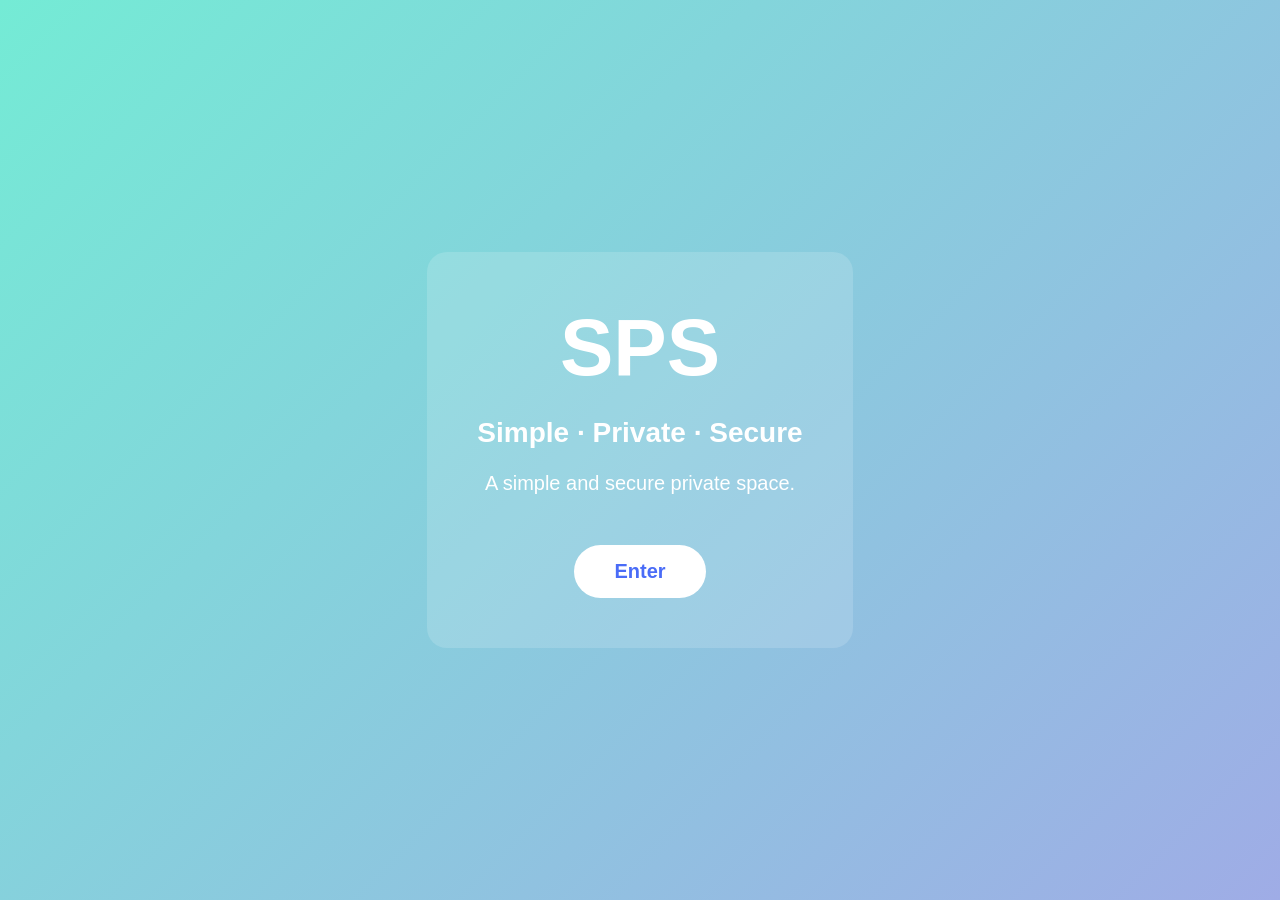
<file: index.html>
<!doctype html>
<html>
  <head>
    <title>SPS - Simple Private Secure</title>
    <link rel="stylesheet" href="style.css" />
  </head>

  <body>
    <div class="container">
      <h1>SPS</h1>

      <h2>Simple · Private · Secure</h2>

      <p>A simple and secure private space.</p>

      <a href="lock.html" class="btn"> Enter </a>
    </div>
  </body>
</html>
</file>
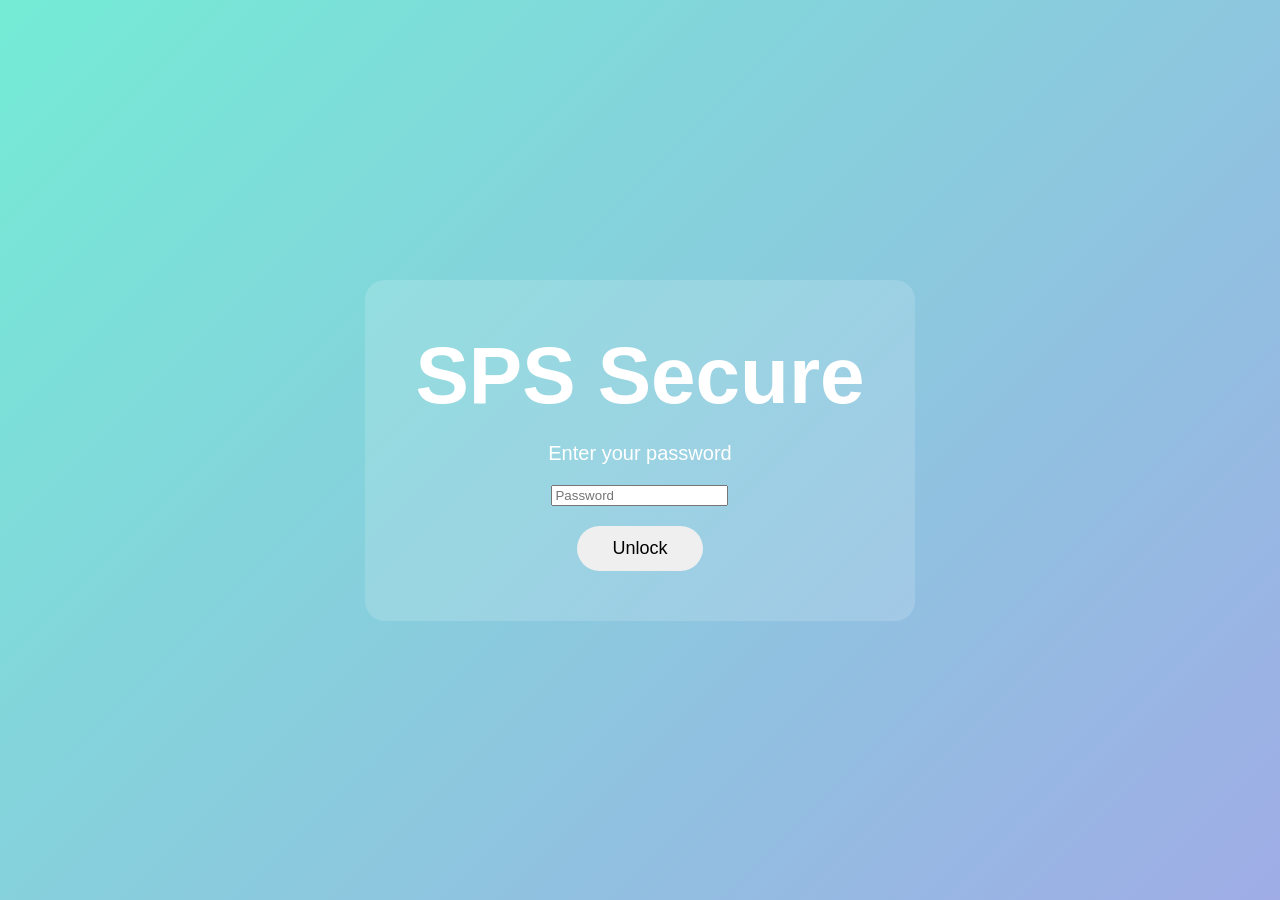
<file: lock.html>
<!doctype html>
<html>
  <head>
    <title>SPS Secure</title>
    <link rel="stylesheet" href="style.css" />
  </head>

  <body>
    <div class="container">
      <h1>SPS Secure</h1>

      <p>Enter your password</p>

      <input type="password" id="password" placeholder="Password" />

      <br />

      <button onclick="unlock()">Unlock</button>
    </div>

    <script src="password.js"></script>
    <script src="app.js"></script>
  </body>
</html>
</file>
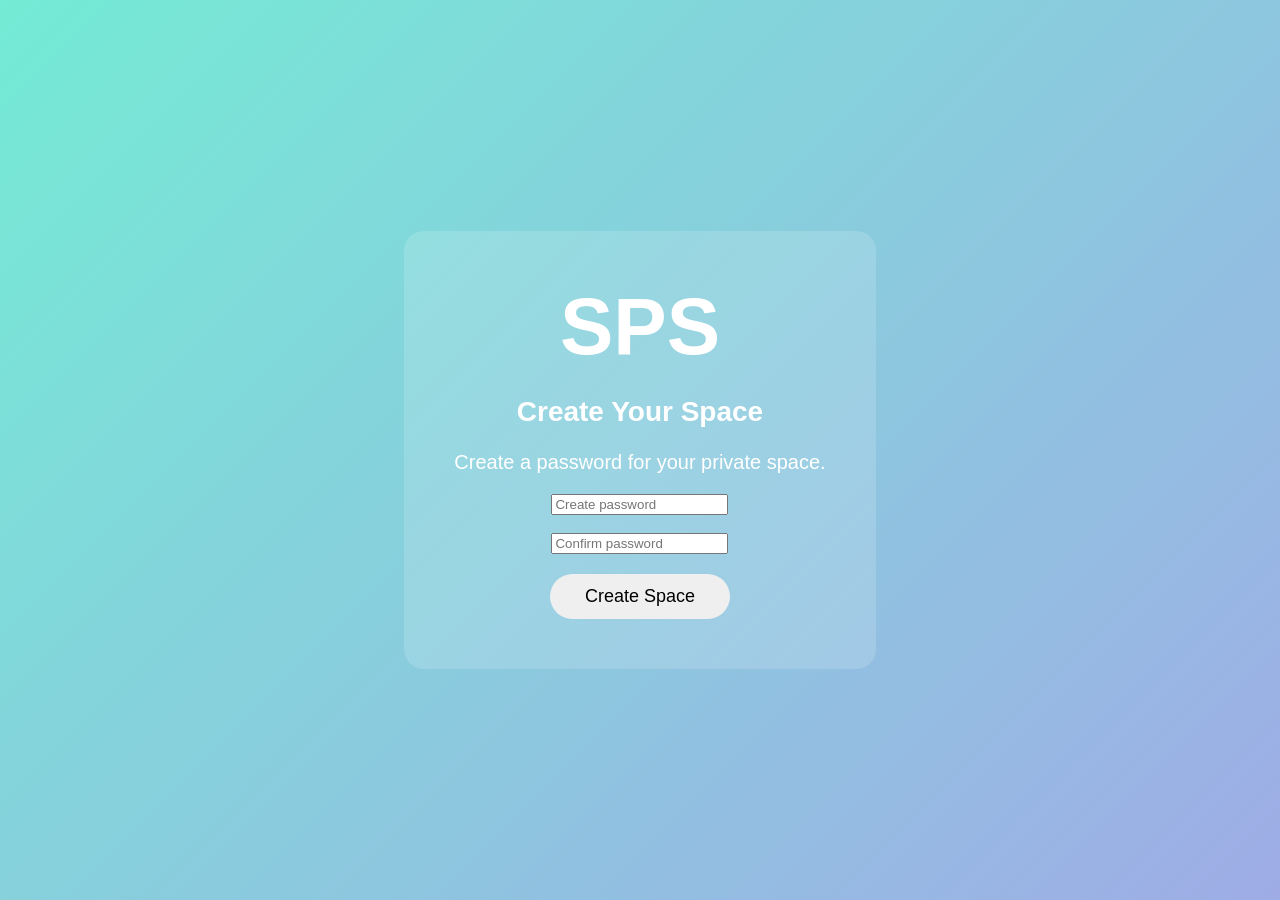
<file: setup.html>
<!doctype html>
<html>
  <head>
    <title>SPS Setup</title>
    <link rel="stylesheet" href="style.css" />
  </head>

  <body>
    <div class="container">
      <h1>SPS</h1>

      <h2>Create Your Space</h2>

      <p>Create a password for your private space.</p>

      <input type="password" id="newPassword" placeholder="Create password" />

      <br /><br />

      <input
        type="password"
        id="confirmPassword"
        placeholder="Confirm password"
      />

      <br />

      <button onclick="createPassword()">Create Space</button>
    </div>

    <script src="password.js"></script>
    <script src="app.js"></script>
  </body>
</html>
</file>
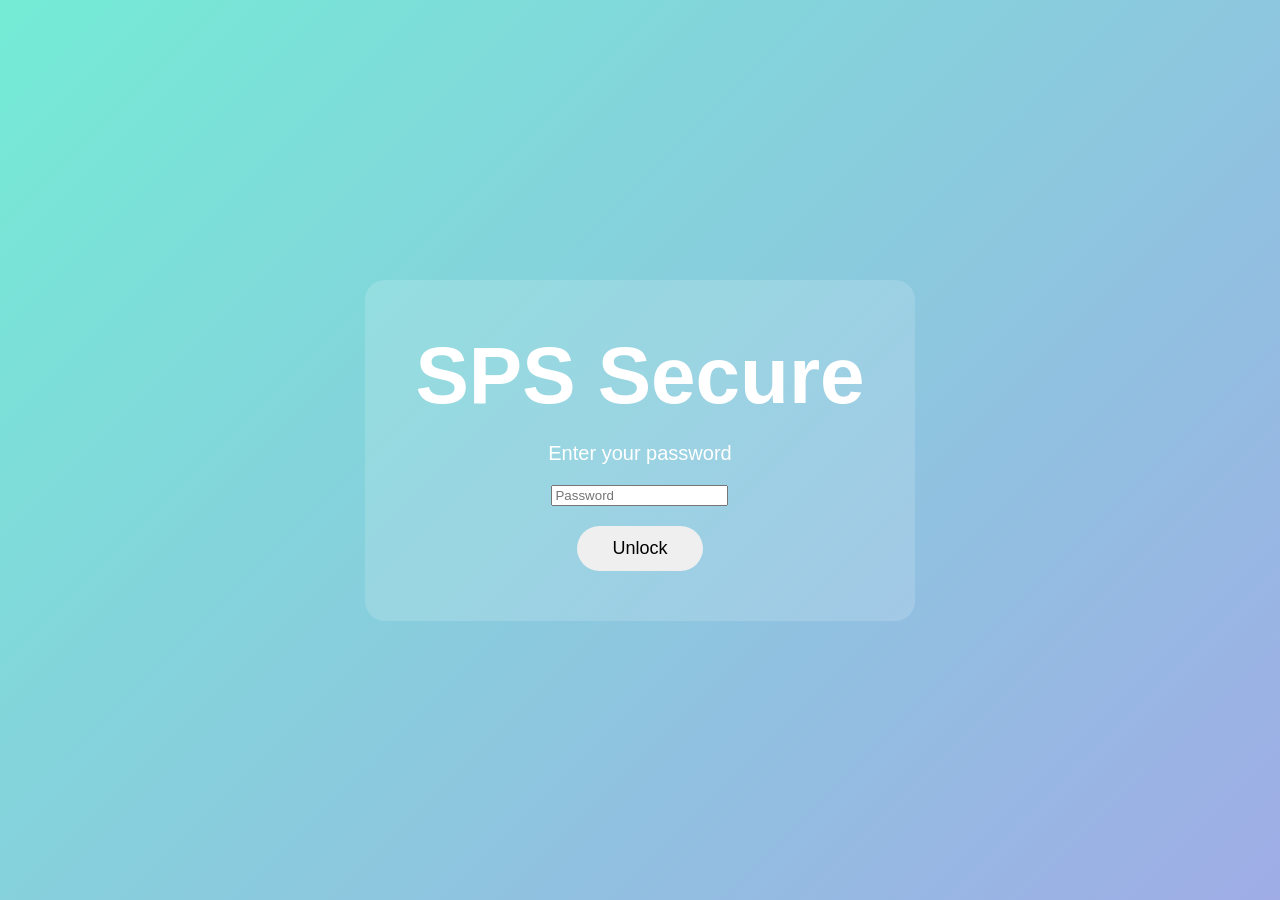
<file: space.html>
<!doctype html>
<html>
  <head>
    <title>SPS Private Space</title>
    <link rel="stylesheet" href="style.css" />
  </head>

  <body
    onload="
      protectSpace();
      loadNote();
    "
  >
    <div class="container">
      <h1>Private Space</h1>

      <p>Your private notes.</p>

      <textarea id="note" placeholder="Write something private..."></textarea>

      <br />

      <button onclick="saveNote()">Save</button>
      <br />

      <button onclick="lockSPS()">Lock SPS</button>
    </div>

    <script src="crypto.js"></script>
    <script src="app.js"></script>
  </body>
</html>
</file>
<file: style.css>
body {
  margin: 0;
  height: 100vh;

  display: flex;
  justify-content: center;
  align-items: center;

  background: linear-gradient(135deg, #74ebd5, #9face6);

  font-family: Arial, sans-serif;

  text-align: center;
}

.container {
  background: rgba(255, 255, 255, 0.15);

  padding: 50px;

  border-radius: 20px;
}

h1 {
  font-size: 80px;

  color: white;

  margin: 0;
}

h2 {
  color: white;

  font-size: 28px;
}

p {
  color: white;

  font-size: 20px;
}

.btn {
  display: inline-block;

  margin-top: 30px;

  padding: 15px 40px;

  background: white;

  color: #4a6cf7;

  text-decoration: none;

  border-radius: 30px;

  font-size: 20px;

  font-weight: bold;
}

.btn:hover {
  background: #4a6cf7;

  color: white;
}
textarea {
  width: 300px;
  height: 150px;

  padding: 15px;

  border-radius: 15px;

  font-size: 18px;
}

button {
  margin-top: 20px;

  padding: 12px 35px;

  border-radius: 25px;

  border: none;

  font-size: 18px;

  cursor: pointer;
}
</file>
